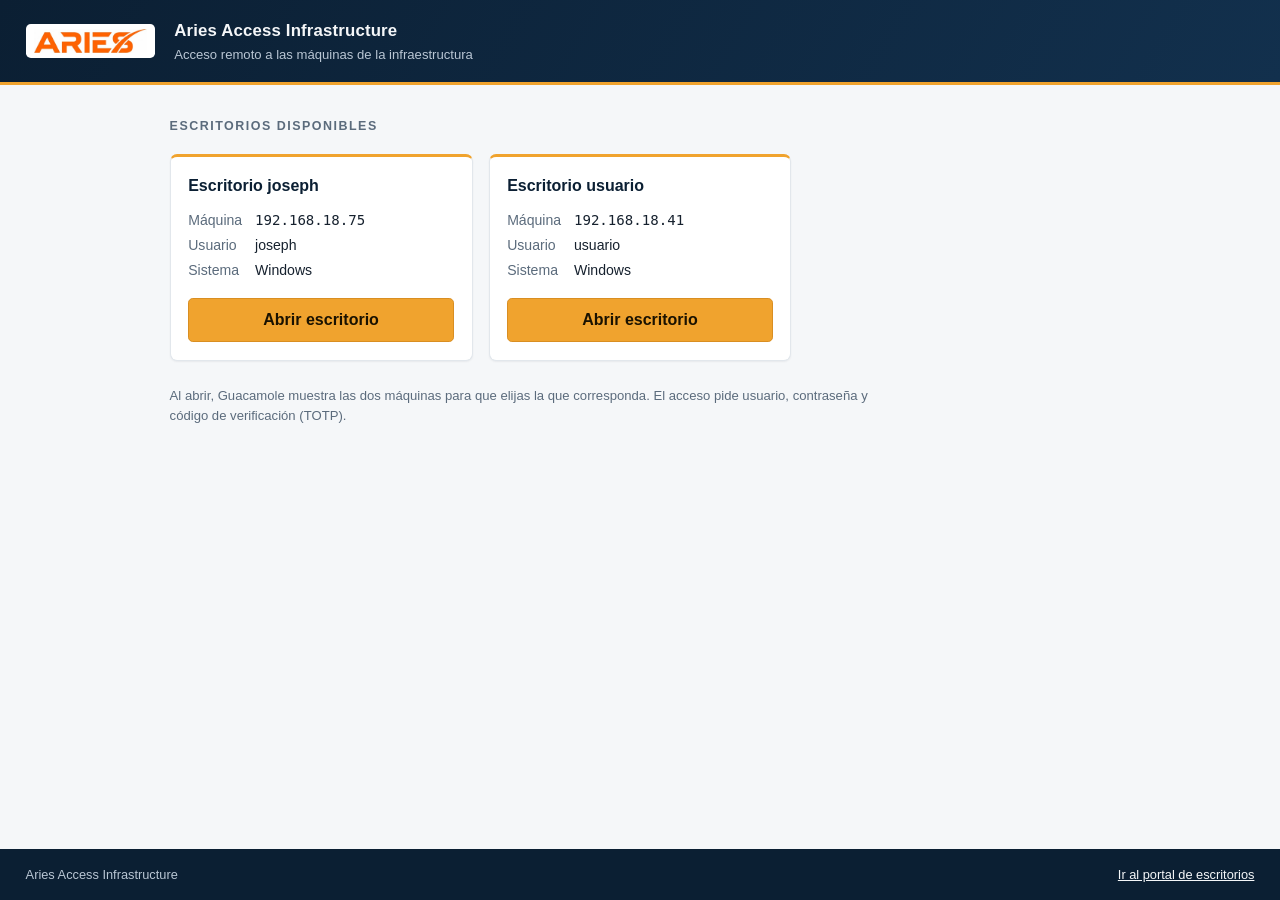
<file: public/index.html>
<!doctype html>
<html lang="es">
<head>
  <meta charset="utf-8">
  <meta name="viewport" content="width=device-width, initial-scale=1">
  <title>Aries Access Infrastructure</title>
  <link rel="icon" href="img/logo-aries.jpg">
  <link rel="stylesheet" href="styles.css">
</head>
<body>

  <header class="top">
    <img class="brand" src="img/logo-aries.jpg" alt="ARIES">
    <div class="brand-text">
      <h1>Aries Access Infrastructure</h1>
      <p>Acceso remoto a las m&aacute;quinas de la infraestructura</p>
    </div>
  </header>

  <main>
    <h2>Escritorios disponibles</h2>

    <ul class="cards">

      <li class="card">
        <div class="card-body">
          <h3>Escritorio joseph</h3>
          <dl>
            <dt>M&aacute;quina</dt><dd class="mono">192.168.18.75</dd>
            <dt>Usuario</dt><dd>joseph</dd>
            <dt>Sistema</dt><dd>Windows</dd>
          </dl>
        </div>
        <a class="btn" href="/desktop/">Abrir escritorio</a>
      </li>

      <li class="card">
        <div class="card-body">
          <h3>Escritorio usuario</h3>
          <dl>
            <dt>M&aacute;quina</dt><dd class="mono">192.168.18.41</dd>
            <dt>Usuario</dt><dd>usuario</dd>
            <dt>Sistema</dt><dd>Windows</dd>
          </dl>
        </div>
        <a class="btn" href="/desktop/">Abrir escritorio</a>
      </li>

    </ul>

    <p class="note">
      Al abrir, Guacamole muestra las dos m&aacute;quinas para que elijas la que
      corresponda. El acceso pide usuario, contrase&ntilde;a y c&oacute;digo de
      verificaci&oacute;n (TOTP).
    </p>
  </main>

  <footer>
    <span>Aries Access Infrastructure</span>
    <a href="/desktop/">Ir al portal de escritorios</a>
  </footer>

</body>
</html>
</file>
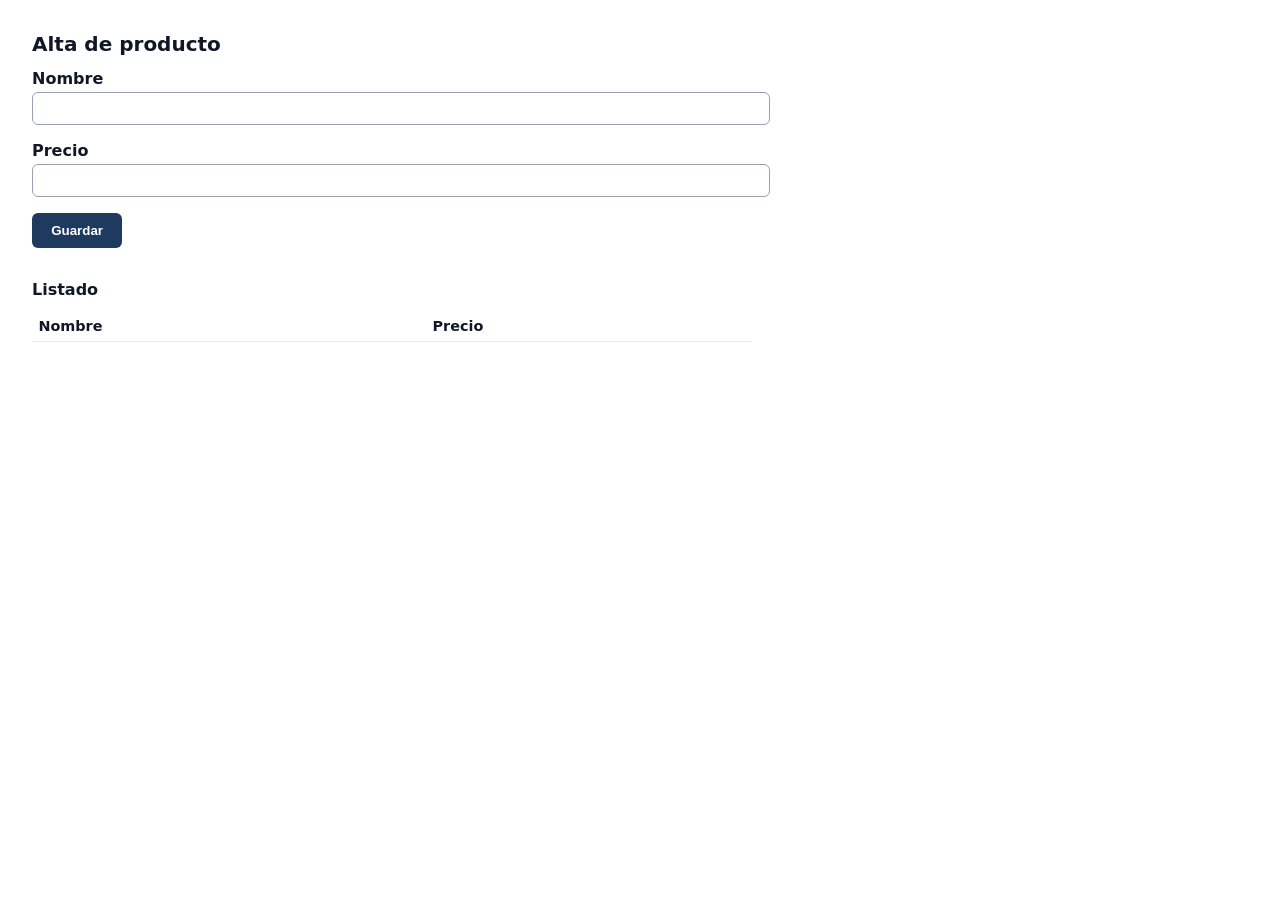
<file: ia/qa/fixture/form.html>
<!doctype html>
<html lang="es">
<head>
<meta charset="utf-8">
<meta name="viewport" content="width=device-width, initial-scale=1">
<title>Fixture - alta de producto</title>
<style>
  :root { --err: #b42318; --ok: #027a48; }
  body { font-family: system-ui, sans-serif; margin: 2rem; max-width: 720px; color: #101828; }
  h1 { font-size: 1.25rem; } h2 { font-size: 1rem; margin-top: 2rem; }
  .campo { margin-bottom: 1rem; }
  label { display: block; font-weight: 600; margin-bottom: .25rem; }
  input { padding: .5rem; border: 1px solid #98a2b3; border-radius: 6px; width: 100%; }
  input[aria-invalid="true"] { border-color: var(--err); }
  .error { color: var(--err); font-size: .85rem; margin: .25rem 0 0; }
  button { background: #1e3a5f; color: #fff; border: 0; padding: .6rem 1.2rem; border-radius: 6px; font-weight: 600; }
  button[disabled] { opacity: .5; }
  table { border-collapse: collapse; width: 100%; margin-top: .5rem; }
  th, td { border-bottom: 1px solid #eaecf0; text-align: left; padding: .4rem; font-size: .9rem; }
</style>
</head>
<body>
  <h1>Alta de producto</h1>

  <form id="form-producto" novalidate>
    <div class="campo">
      <label for="nombre">Nombre</label>
      <input id="nombre" name="nombre" type="text" required minlength="3" autocomplete="off">
      <p class="error" data-error-for="nombre" role="alert" hidden></p>
    </div>

    <div class="campo">
      <label for="precio">Precio</label>
      <input id="precio" name="precio" type="number" step="0.01" required autocomplete="off">
      <p class="error" data-error-for="precio" role="alert" hidden></p>
    </div>

    <button type="submit" id="guardar">Guardar</button>
  </form>

  <h2>Listado</h2>
  <table>
    <thead><tr><th>Nombre</th><th>Precio</th></tr></thead>
    <tbody id="lista"></tbody>
  </table>

<script>
  // Fixture de validacion en CLIENTE. No hay servidor: el "guardado" es local.
  // El objetivo es poder probar el motor de navegador (ia/tools/browser-cdp.mjs)
  // sin depender de ningun proyecto.
  const form = document.getElementById('form-producto');
  const lista = document.getElementById('lista');
  const boton = document.getElementById('guardar');

  window.__intentos = 0;   // submits intentados
  window.__guardados = 0;  // guardados efectivos

  function setError(campo, msg) {
    const p = document.querySelector('[data-error-for="' + campo + '"]');
    const input = document.getElementById(campo);
    if (msg) {
      p.textContent = msg;
      p.hidden = false;
      input.setAttribute('aria-invalid', 'true');
    } else {
      p.textContent = '';
      p.hidden = true;
      input.removeAttribute('aria-invalid');
    }
  }

  function validar() {
    const errores = [];
    const nombre = document.getElementById('nombre').value.trim();
    const precio = document.getElementById('precio').value.trim();
    if (!nombre) errores.push(['nombre', 'El nombre es obligatorio']);
    else if (nombre.length < 3) errores.push(['nombre', 'El nombre necesita al menos 3 caracteres']);
    if (!precio) errores.push(['precio', 'El precio es obligatorio']);
    else if (!(Number(precio) > 0)) errores.push(['precio', 'El precio debe ser mayor que cero']);
    return errores;
  }

  form.addEventListener('submit', function (ev) {
    ev.preventDefault();
    window.__intentos++;
    setError('nombre', null);
    setError('precio', null);

    const errores = validar();
    if (errores.length) {
      for (const par of errores) setError(par[0], par[1]);
      const primero = document.querySelector('[aria-invalid="true"]');
      if (primero) primero.focus();
      return; // no se guarda nada
    }

    boton.disabled = true; // guarda de doble submit
    setTimeout(function () {
      const tr = document.createElement('tr');
      tr.className = 'fila';
      const tdNombre = document.createElement('td');
      const tdPrecio = document.createElement('td');
      tdNombre.className = 'col-nombre';
      tdPrecio.className = 'col-precio';
      // textContent escapa el contenido: un <script> se muestra como texto.
      tdNombre.textContent = document.getElementById('nombre').value.trim();
      tdPrecio.textContent = document.getElementById('precio').value.trim();
      tr.appendChild(tdNombre);
      tr.appendChild(tdPrecio);
      lista.appendChild(tr);
      window.__guardados++;
      boton.disabled = false;
      form.reset();
    }, 250);
  });
</script>
</body>
</html>
</file>
<file: public/styles.css>
/* F-002 T02 - Portada de Aries Access Infrastructure.
 * Mismos tokens que la extension de branding (ops/branding/css/aries.css).
 */

:root {
    --navy-900: #0B1F33;
    --navy-700: #12304D;
    --amber-500: #F0A32E;
    --amber-600: #D98E22;
    --gray-050: #F5F7F9;
    --gray-200: #E2E7EC;
    --gray-600: #5B6B7C;
    --ink-900: #16212E;
    --mono: ui-monospace, "JetBrains Mono", "Cascadia Mono", monospace;
}

* { box-sizing: border-box; }

body {
    margin: 0;
    min-height: 100vh;
    display: flex;
    flex-direction: column;
    background: var(--gray-050);
    color: var(--ink-900);
    font-family: -apple-system, BlinkMacSystemFont, "Segoe UI", Roboto, Helvetica, Arial, sans-serif;
    line-height: 1.5;
}

/* ---------- cabecera ---------- */

.top {
    display: flex;
    align-items: center;
    gap: 1.2rem;
    padding: 1.1rem 1.6rem;
    background: linear-gradient(120deg, var(--navy-900), var(--navy-700));
    color: var(--gray-050);
    border-bottom: 3px solid var(--amber-500);
}

.brand {
    height: 34px;
    width: auto;
    background: #fff;
    padding: 5px 8px;
    border-radius: .3rem;
}

.brand-text h1 {
    margin: 0;
    font-size: 1.05rem;
    font-weight: 600;
    letter-spacing: .01em;
}

.brand-text p {
    margin: .15rem 0 0;
    font-size: .82rem;
    color: #B9C6D4;
}

/* ---------- contenido ---------- */

main {
    flex: 1 0 auto;
    width: 100%;
    max-width: 62rem;
    margin: 0 auto;
    padding: 2rem 1.6rem 3rem;
}

main > h2 {
    margin: 0 0 1.1rem;
    font-size: .78rem;
    font-weight: 600;
    letter-spacing: .12em;
    text-transform: uppercase;
    color: var(--gray-600);
}

.cards {
    list-style: none;
    margin: 0;
    padding: 0;
    display: grid;
    grid-template-columns: repeat(auto-fill, minmax(18rem, 1fr));
    gap: 1rem;
}

.card {
    display: flex;
    flex-direction: column;
    justify-content: space-between;
    background: #fff;
    border: 1px solid var(--gray-200);
    border-top: 3px solid var(--amber-500);
    border-radius: .45rem;
    padding: 1.1rem;
    box-shadow: 0 1px 2px rgba(16, 24, 40, .06);
}

.card h3 {
    margin: 0 0 .7rem;
    font-size: 1rem;
    color: var(--navy-900);
}

.card dl {
    display: grid;
    grid-template-columns: auto 1fr;
    gap: .25rem .8rem;
    margin: 0 0 1.1rem;
    font-size: .88rem;
}

.card dt {
    color: var(--gray-600);
}

.card dd {
    margin: 0;
}

.mono {
    font-family: var(--mono);
}

/* ---------- accion ---------- */

.btn {
    display: inline-block;
    text-align: center;
    padding: .55rem .9rem;
    border-radius: .3rem;
    background: var(--amber-500);
    border: 1px solid var(--amber-600);
    color: #1A1200;
    font-weight: 600;
    text-decoration: none;
}

.btn:hover,
.btn:focus {
    background: var(--amber-600);
}

.note {
    margin-top: 1.6rem;
    font-size: .82rem;
    color: var(--gray-600);
    max-width: 44rem;
}

/* ---------- pie ---------- */

footer {
    display: flex;
    flex-wrap: wrap;
    gap: .8rem 1.4rem;
    justify-content: space-between;
    padding: 1rem 1.6rem;
    background: var(--navy-900);
    color: #B9C6D4;
    font-size: .8rem;
}

footer a {
    color: var(--gray-050);
}
</file>
